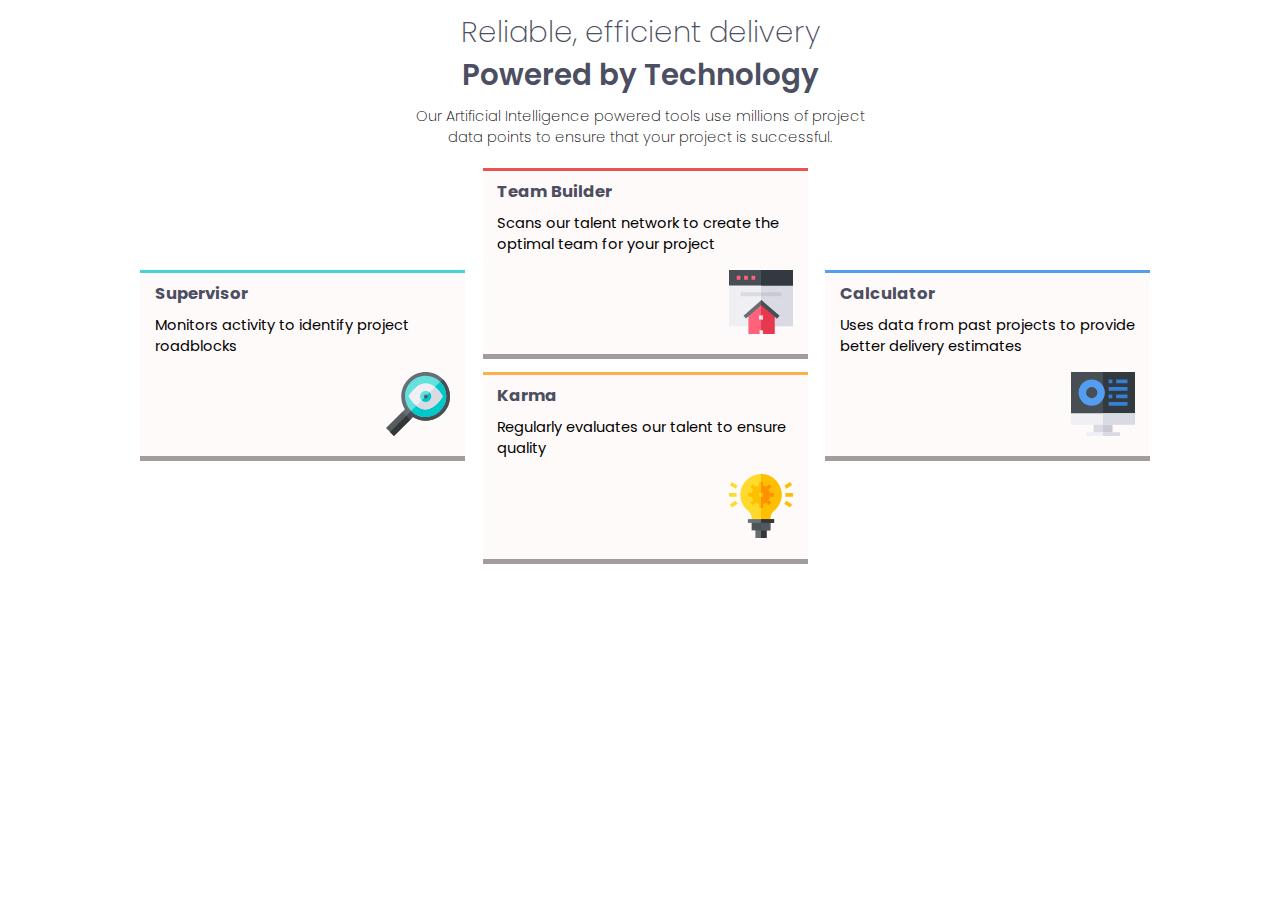
<file: index.html>
<!DOCTYPE html>
<html lang="en">
  <head>
    <meta charset="UTF-8" />
    <meta name="viewport" content="width=device-width, initial-scale=1.0" />
    <!-- displays site properly based on user's device -->
    <link
      rel="icon"
      type="image/png"
      sizes="32x32"
      href="./images/favicon-32x32.png"
    />
    <link rel="preconnect" href="https://fonts.googleapis.com" />
    <link rel="preconnect" href="https://fonts.gstatic.com" crossorigin />
    <link
      href="https://fonts.googleapis.com/css2?family=Poppins:wght@200;400;600&display=swap"
      rel="stylesheet"
    />
    <link rel="stylesheet" href="styles.css" />
    <title>Frontend Mentor | Four card feature section</title>
  </head>

  <body>
    <header>
      <h1 class="h1--light">Reliable, efficient delivery</h1>
      <h1>Powered by Technology</h1>
      <span class="h1--light"
        >Our Artificial Intelligence powered tools use millions of project data
        points to ensure that your project is successful.</span
      >
    </header>

    <div class="wrapper wrapper__grid">
      <div class="col">
        <div class="card card__border--cyan">
          <h2>Supervisor</h2>
          <p>Monitors activity to identify project roadblocks</p>
          <img src="images/icon-supervisor.svg" alt="" />
        </div>
      </div>
      <div class="col">
        <div class="card card__border--red">
          <h2>Team Builder</h2>
          <p>
            Scans our talent network to create the optimal team for your project
          </p>
          <img src="images/icon-team-builder.svg" alt="" />
        </div>
        <div class="card card--margin-gap card__border--orange">
          <h2>Karma</h2>
          <p>Regularly evaluates our talent to ensure quality</p>
          <img src="images/icon-karma.svg" alt="" />
        </div>
      </div>
      <div class="col">
        <div class="card card__border--blue">
          <h2>Calculator</h2>
          <p>
            Uses data from past projects to provide better delivery estimates
          </p>
          <img src="images/icon-calculator.svg" alt="" />
        </div>
      </div>
    </div>
  </body>
</html>
</file>
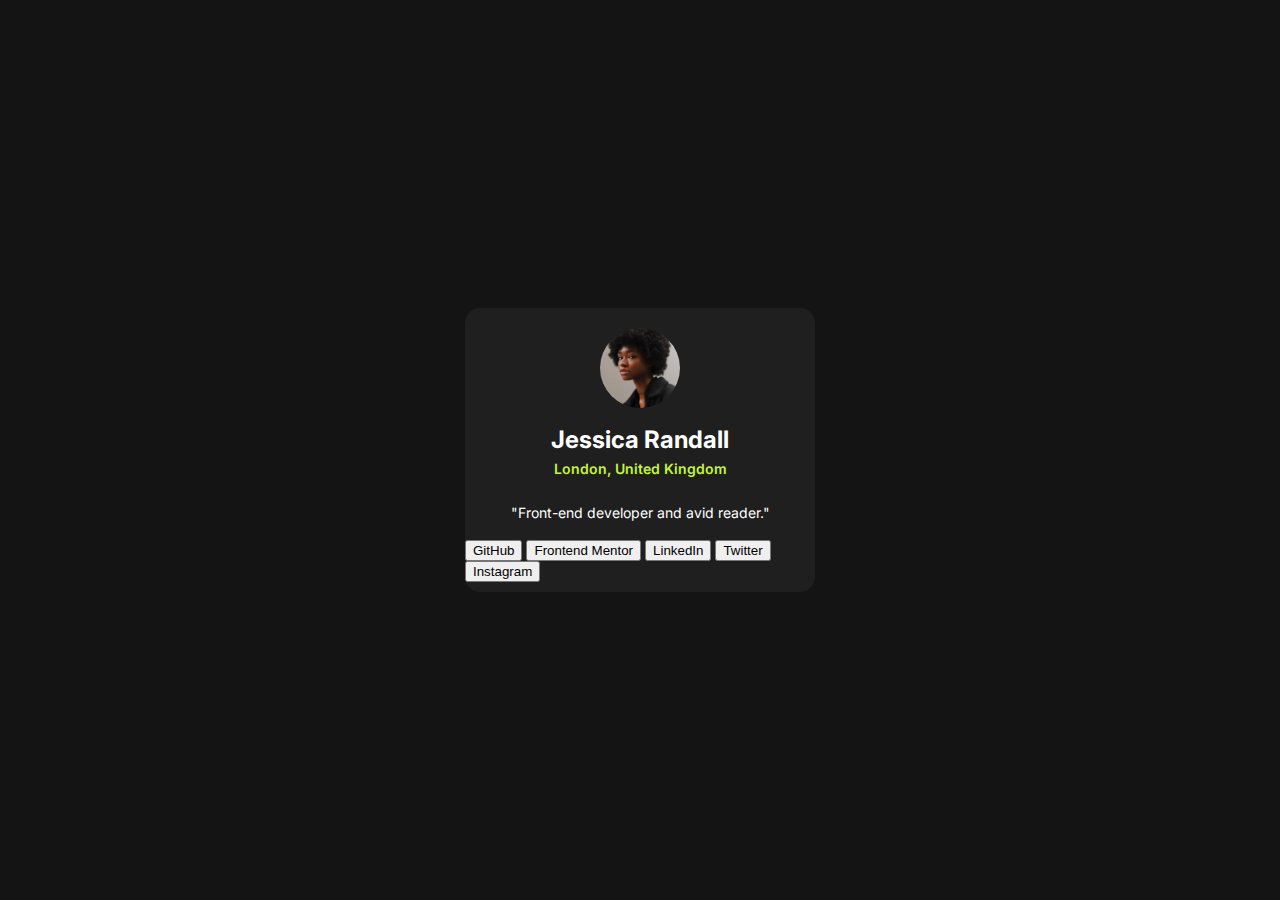
<file: 02_social-links-profile-main/index.html>
<!DOCTYPE html>
<html lang="en">
  <head>
    <meta charset="UTF-8" />
    <meta name="viewport" content="width=device-width, initial-scale=1.0" />
    <!-- displays site properly based on user's device -->

    <link
      rel="icon"
      type="image/png"
      sizes="32x32"
      href="./assets/images/favicon-32x32.png"
    />

    <title>Frontend Mentor | Social links profile</title>
    <link rel="stylesheet" href="reset.css" />
    <link rel="stylesheet" href="styles.css" />
    <link rel="preconnect" href="https://fonts.googleapis.com" />
    <link rel="preconnect" href="https://fonts.gstatic.com" crossorigin />
    <link
      href="https://fonts.googleapis.com/css2?family=Inter:wght@100..900&display=swap"
      rel="stylesheet"
    />
  </head>
  <body>
    <div class="wrapper">
      <div class="profile">
        <img
          src="assets/images/avatar-jessica.jpeg"
          alt="profile picture"
          class="avatar"
        />
        <h1>Jessica Randall</h1>
        <h2>London, United Kingdom</h2>
        <q>"Front-end developer and avid reader."</q>
      </div>
      <div class="button-wrapper">
        <button>GitHub</button>
        <button>Frontend Mentor</button>
        <button>LinkedIn</button>
        <button>Twitter</button>
        <button>Instagram</button>
      </div>
    </div>
  </body>
</html>
</file>
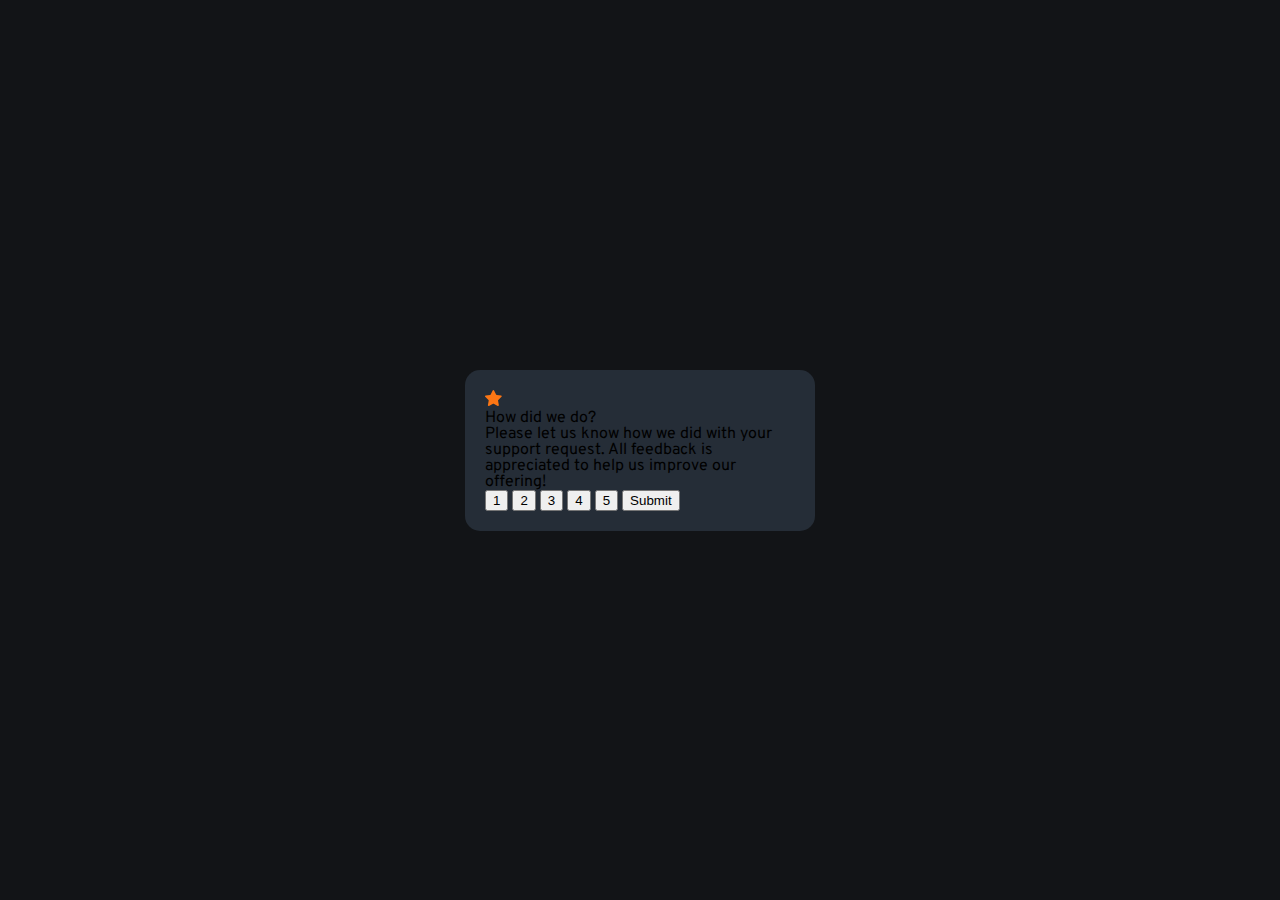
<file: 03_interactive-rating-component-main/index.html>
<!DOCTYPE html>
<html lang="en">
  <head>
    <meta charset="UTF-8" />
    <meta name="viewport" content="width=device-width, initial-scale=1.0" />
    <!-- displays site properly based on user's device -->

    <link
      rel="icon"
      type="image/png"
      sizes="32x32"
      href="./images/favicon-32x32.png"
    />

    <title>Frontend Mentor | Interactive rating component</title>
    <link rel="stylesheet" href="reset.css" />
    <link rel="stylesheet" href="style.css" />
    <link rel="preconnect" href="https://fonts.googleapis.com" />
    <link rel="preconnect" href="https://fonts.gstatic.com" crossorigin />
    <link
      href="https://fonts.googleapis.com/css2?family=Overpass:ital,wght@0,100..900;1,100..900&display=swap"
      rel="stylesheet"
    />
    <script src="script.js" defer></script>
  </head>

  <body>
    <div class="container" id="beforeRating">
      <svg width="17" height="16" xmlns="http://www.w3.org/2000/svg">
        <path
          d="m9.067.43 1.99 4.031c.112.228.33.386.58.422l4.45.647a.772.772 0 0 1 .427 1.316l-3.22 3.138a.773.773 0 0 0-.222.683l.76 4.431a.772.772 0 0 1-1.12.813l-3.98-2.092a.773.773 0 0 0-.718 0l-3.98 2.092a.772.772 0 0 1-1.119-.813l.76-4.431a.77.77 0 0 0-.222-.683L.233 6.846A.772.772 0 0 1 .661 5.53l4.449-.647a.772.772 0 0 0 .58-.422L7.68.43a.774.774 0 0 1 1.387 0Z"
          fill="#FC7614"
        />
      </svg>
      <h1>How did we do?</h1>
      <p>
        Please let us know how we did with your support request. All feedback is
        appreciated to help us improve our offering!
      </p>
      <button>1</button>
      <button>2</button>
      <button>3</button>
      <button>4</button>
      <button>5</button>
      <button id="submitBtn">Submit</button>
    </div>
    <!--  
    <div class="container" id="afterRating">
      <svg width="162" height="108" xmlns="http://www.w3.org/2000/svg">
        <g fill="none">
          <path
            d="M30 93.744h-.044a23.456 23.456 0 0 1-1.61-.189.543.543 0 0 1 .155-1.076c.52.076 1.04.135 1.563.178a.538.538 0 0 1-.043 1.076l-.022.01Zm5.37-.205a.538.538 0 0 1-.08-1.076 19.51 19.51 0 0 0 1.54-.306.536.536 0 0 1 .645.403.538.538 0 0 1-.397.646c-.537.129-1.074.236-1.611.323l-.097.01Zm-12.137-1.312a.536.536 0 0 1-.183-.033 24.346 24.346 0 0 1-1.525-.608.539.539 0 0 1 .424-.99c.483.21.983.404 1.472.587a.538.538 0 0 1-.188 1.044Zm18.759-.829a.538.538 0 0 1-.242-1.022c.467-.226.934-.479 1.39-.742a.536.536 0 1 1 .538.93c-.478.275-.967.538-1.45.78a.536.536 0 0 1-.258.054h.022Zm-24.994-2.292a.536.536 0 0 1-.29-.08c-.457-.29-.913-.597-1.36-.91a.536.536 0 1 1 .612-.882c.436.307.876.597 1.322.883a.538.538 0 0 1-.284.99Zm30.772-1.544a.537.537 0 0 1-.408-.193.539.539 0 0 1 .06-.759l.117-.124c.355-.306.715-.624 1.074-.957a.537.537 0 1 1 .73.79c-.375.345-.74.673-1.106.985l-.123.102a.537.537 0 0 1-.344.156Zm-36.326-2.69a.537.537 0 0 1-.36-.14c-.402-.37-.8-.747-1.18-1.124a.539.539 0 0 1 .751-.769c.376.371.763.737 1.155 1.076a.538.538 0 0 1 .032.764.537.537 0 0 1-.398.194Zm41.305-2.21a.537.537 0 0 1-.398-.899c.355-.393.715-.79 1.074-1.2a.537.537 0 1 1 .806.71c-.365.415-.725.818-1.074 1.21a.537.537 0 0 1-.408.152v.026ZM6.724 79.723a.537.537 0 0 1-.424-.204 41.79 41.79 0 0 1-.989-1.308.539.539 0 0 1 .124-.753.536.536 0 0 1 .746.124c.312.425.629.85.962 1.27a.539.539 0 0 1-.42.871Zm50.579-2.383a.539.539 0 0 1-.419-.877c.338-.414.677-.828 1.015-1.253a.537.537 0 1 1 .838.672l-1.02 1.259a.537.537 0 0 1-.414.199ZM2.9 73.887a.537.537 0 0 1-.473-.312c-.257-.5-.499-1-.714-1.485a.539.539 0 0 1 .685-.72c.133.052.24.154.298.285.21.462.44.946.687 1.425a.539.539 0 0 1-.483.786v.021Zm58.753-2.028a.537.537 0 0 1-.424-.866l.988-1.275a.537.537 0 1 1 .848.656l-.988 1.275a.537.537 0 0 1-.424.188v.022ZM.682 67.286a.537.537 0 0 1-.537-.462A17.06 17.06 0 0 1 0 65.16a.538.538 0 1 1 1.074 0c.018.519.063 1.036.134 1.55a.539.539 0 0 1-.462.607l-.064-.032Zm65.24-.973a.537.537 0 0 1-.43-.867l.984-1.28a.536.536 0 0 1 .853.65l-.993 1.265a.537.537 0 0 1-.414.21v.022Zm88.49-2.96a.724.724 0 0 1-.15 0 .537.537 0 0 1-.366-.666c.134-.474.28-.99.424-1.544a.538.538 0 0 1 .655-.388.537.537 0 0 1 .382.662c-.145.538-.29 1.076-.43 1.565a.537.537 0 0 1-.515.372Zm-84.247-2.592a.536.536 0 0 1-.424-.867l.983-1.28a.54.54 0 1 1 .854.662l-.989 1.275a.537.537 0 0 1-.413.183l-.01.027Zm-68.924-.382a.536.536 0 0 1-.156 0 .538.538 0 0 1-.355-.673 21.47 21.47 0 0 1 .537-1.565.537.537 0 1 1 .994.403c-.193.49-.37.985-.537 1.474a.537.537 0 0 1-.473.334l-.01.027Zm154.782-3.863a.311.311 0 0 1-.102 0 .538.538 0 0 1-.43-.624c.097-.538.188-1.044.28-1.582a.545.545 0 1 1 1.073.178c-.09.538-.182 1.076-.279 1.614a.537.537 0 0 1-.542.414ZM74.46 55.209a.537.537 0 0 1-.424-.872l1.004-1.27a.537.537 0 1 1 .838.673l-.999 1.264a.537.537 0 0 1-.408.205h-.01ZM4.436 54.165a.539.539 0 0 1-.43-.855c.323-.436.666-.872 1.02-1.297a.537.537 0 1 1 .822.694 22.92 22.92 0 0 0-.977 1.237.537.537 0 0 1-.435.221Zm74.408-4.417a.539.539 0 0 1-.414-.877l1.026-1.248a.537.537 0 1 1 .843.667l-1.02 1.243a.537.537 0 0 1-.435.215Zm78.124-.161h-.043a.538.538 0 0 1-.494-.576c.043-.538.075-1.076.107-1.614a.538.538 0 0 1 .564-.538c.295.018.52.27.505.565a54.253 54.253 0 0 1-.107 1.614.538.538 0 0 1-.532.549ZM9.28 49.13a.537.537 0 0 1-.338-.958c.8-.646 1.316-.99 1.337-1.006a.536.536 0 0 1 .59.898s-.499.334-1.25.942a.536.536 0 0 1-.35.124h.011Zm74.075-4.74a.537.537 0 0 1-.403-.888c.35-.408.704-.817 1.074-1.22a.537.537 0 1 1 .806.71c-.355.403-.71.806-1.074 1.215a.537.537 0 0 1-.414.183h.01Zm73.742-1.797a.537.537 0 0 1-.537-.505 54.325 54.325 0 0 0-.118-1.614.54.54 0 1 1 1.074-.097c.048.538.091 1.076.118 1.614 0 .285-.221.52-.505.538l-.032.064Zm-69.064-3.416a.537.537 0 0 1-.392-.904c.365-.398.735-.79 1.106-1.178a.536.536 0 0 1 .779.737l-1.074 1.173a.537.537 0 0 1-.44.172h.02Zm68.092-3.502a.537.537 0 0 1-.537-.409 22.668 22.668 0 0 0-.408-1.533.539.539 0 0 1 1.03-.307c.151.538.296 1.05.425 1.587a.539.539 0 0 1-.398.651l-.112.01Zm-63.221-1.512a.537.537 0 0 1-.376-.92l1.165-1.13a.537.537 0 1 1 .763.76c-.387.365-.768.741-1.155 1.118a.537.537 0 0 1-.419.172h.022Zm5.14-4.745a.537.537 0 0 1-.355-.941l1.235-1.076a.539.539 0 1 1 .693.828c-.408.34-.817.689-1.225 1.039a.537.537 0 0 1-.37.15h.021Zm55.197-.575c-.247-.468-.505-.931-.779-1.378a.537.537 0 1 1 .918-.554c.285.463.537.947.811 1.431a.539.539 0 0 1-.478.791.537.537 0 0 1-.472-.29ZM103.5 25.055a.539.539 0 0 1-.322-.974c.44-.322.88-.634 1.32-.946a.537.537 0 0 1 .845.394.54.54 0 0 1-.227.488l-1.3.93a.536.536 0 0 1-.338.108h.022Zm46.132-1.56a.537.537 0 0 1-.381-.161c-.359-.359-.74-.717-1.144-1.076a.536.536 0 1 1 .709-.807c.408.36.81.742 1.197 1.135a.539.539 0 0 1 0 .759.537.537 0 0 1-.403.15h.022Zm-40.279-2.28a.537.537 0 0 1-.274-1.001c.473-.275.946-.538 1.418-.797a.54.54 0 0 1 .81.474.542.542 0 0 1-.273.468c-.467.253-.929.538-1.39.785a.536.536 0 0 1-.344.07h.053Zm34.737-1.894a.504.504 0 0 1-.258-.07c-.451-.248-.924-.49-1.407-.716a.539.539 0 0 1 .462-.974c.499.237.988.49 1.46.748a.538.538 0 0 1-.257 1.012Zm-28.49-1.195a.537.537 0 0 1-.2-1.038c.505-.204 1.01-.398 1.52-.581a.537.537 0 0 1 .366 1.011c-.495.178-.989.366-1.483.57a.536.536 0 0 1-.247.038h.043Zm22.045-1.452a.777.777 0 0 1-.156 0c-.505-.15-1.02-.29-1.53-.41a.553.553 0 0 1 .252-1.075c.537.129 1.074.269 1.611.425a.542.542 0 0 1-.15 1.076l-.027-.016Zm-15.456-.597a.537.537 0 0 1-.118-1.066c.537-.107 1.074-.21 1.61-.29a.543.543 0 0 1 .59.735.544.544 0 0 1-.423.34c-.537.082-1.036.178-1.557.286a.365.365 0 0 1-.102-.005Zm8.555-.603h-.038a32.41 32.41 0 0 0-1.579-.06.538.538 0 0 1 0-1.075c.537 0 1.074.027 1.638.06a.538.538 0 0 1-.032 1.075h.01Z"
            fill="#E6E6E6"
          />
          <path
            fill="#39475F"
            d="M119.847 100.221H58.146L70.332.793h55.025l5.747 7.601z"
          />
          <path fill="#61728D" d="M113.172 100.221H51.465L63.651.793h61.706z" />
          <path
            fill="#181F27"
            d="M110.132 81.354H58.576l8.791-71.695h51.557z"
          />
          <path
            fill="#1E252E"
            d="m92.743 50.055 14.897.177-.29 2.308-14.607-.252z"
          />
          <path
            fill="#39475F"
            d="m51.465 100.221 7.422 6.864 60.037.915.923-7.779z"
          />
          <path
            d="M99.096 29.058s2.572.183 3.888 5.03c1.316 4.847.865 18.377.865 18.377l-11.096-.177s-5.537-20.137 6.343-23.23Z"
            fill="#2D394B"
          />
          <path
            fill="#FC7614"
            d="M5.42 32.843 45.778 0l21.18 26.119L26.603 58.96z"
          />
          <path
            fill="#FFF"
            d="M27.49 21.931 45.56 7.226l3.497 4.313-18.07 14.706z"
          />
          <path
            d="m25.272 45.175 5.338-4.345a2.772 2.772 0 0 1 3.902.404 2.781 2.781 0 0 1-.404 3.91l-5.338 4.344a2.772 2.772 0 0 1-3.903-.404 2.781 2.781 0 0 1 .405-3.91ZM37.33 35.365l16.89-13.743a2.772 2.772 0 0 1 3.902.404 2.781 2.781 0 0 1-.405 3.909L40.83 39.679a2.772 2.772 0 0 1-3.903-.404 2.781 2.781 0 0 1 .405-3.91Z"
            fill="#FFF"
            opacity=".46"
          />
          <ellipse
            fill="#FFF"
            opacity=".3"
            cx="17.937"
            cy="33.636"
            rx="3.673"
            ry="3.68"
          />
          <ellipse
            fill="#FFF"
            opacity=".3"
            cx="21.664"
            cy="30.284"
            rx="3.673"
            ry="3.68"
          />
          <path
            d="M99.096 29.058s-5.838 2.103-3.803 18.581c1.493 12.073-3.55 28.056-11.004 28.25-7.454.193-21.202-.463-21.202-.463s7.159-18.56 5.676-34.145a14.786 14.786 0 0 1 .763-6.456c.87-2.373 2.487-4.842 5.494-5.245 6.004-.818 24.076-.522 24.076-.522Z"
            fill="#BAD6FA"
          />
          <path
            d="m58.957 76.63 26.342-.537s-4.017-3.992-4.27-14.154l-36.234.538a31.494 31.494 0 0 0 2.841 7.531 12.547 12.547 0 0 0 11.32 6.623Z"
            fill="#546F8D"
          />
          <path
            fill="#2D394B"
            d="m78.21 14.834-.918 6.041h26.621l.806-6.041z"
          />
          <path
            d="M85.54 86.19c-2.872-2.517-7.416-2.022-9.446 1.222a4.955 4.955 0 0 0-.8 2.647c0 3.98 2.744 6.59 8.227 5.492 4.184-.839 5.779-6.073 2.02-9.36Z"
            fill="#FFF"
            opacity=".48"
          />
          <ellipse
            fill="#FC7614"
            cx="147.188"
            cy="81.542"
            rx="14.812"
            ry="14.837"
          />
          <path
            d="M73.731 35.75a.537.537 0 0 1-.038-1.076c.113 0 11.343-.828 17.363-.29a.54.54 0 0 1-.096 1.076c-5.908-.538-17.079.274-17.186.285l-.043.005Zm-.891 7.279a.538.538 0 0 1-.038-1.076c.113 0 11.342-.828 17.363-.29a.54.54 0 0 1-.097 1.076c-5.907-.538-17.073.28-17.185.285l-.043.005Zm-.102 7.564a.538.538 0 0 1-.043-1.076c.112 0 11.347-.829 17.362-.29a.54.54 0 0 1-.096 1.075c-5.908-.538-17.073.28-17.186.286l-.037.005Zm-.715 7.564a.537.537 0 0 1-.037-1.076c.112 0 11.342-.829 17.362-.285a.54.54 0 0 1-.096 1.076c-5.908-.538-17.073.28-17.186.285h-.043Z"
            fill="#FFF"
          />
        </g>
      </svg>
      <p>You selected out of 5</p>
      <h2>Thank you!</h2>
      <p>
        We appreciate you taking the time to give a rating. If you ever need
        more support, don't hesitate to get in touch!
      </p>
    </div>
-->
  </body>
</html>
</file>
<file: styles.css>
/* font-family: 'Poppins', sans-serif; */

/* - Red: hsl(0, 78%, 62%)
- Cyan: hsl(180, 62%, 55%)
- Orange: hsl(34, 97%, 64%)
- Blue: hsl(212, 86%, 64%) */

/* - Very Dark Blue: hsl(234, 12%, 34%)
- Grayish Blue: hsl(229, 6%, 66%)
- Very Light Gray: hsl(0, 0%, 98%)
 */

html {
  font-size: 14.625px;
  font-family: var(--ff-poppins);
}

:root {
  --ff-poppins: "Poppins", sans-serif;
  --fw-light: 200;
  --fw-normal: 400;
  --fw-bold: 600;

  --fs-200: 1rem;
  --fs-400: 1.13rem;
  --fs-600: 2rem;

  --clr-red: hsl(0, 78%, 62%);
  --clr-cyan: hsl(180, 62%, 55%);
  --clr-orange: hsl(34, 97%, 64%);
  --clr-blue: hsl(212, 86%, 64%);

  --clr-dark: hsl(234, 12%, 34%);
  --clr-neutral: hsl(229, 6%, 66%);
  --clr-light: hsl(0, 0%, 98%);
}

*,
*::before,
*::after {
  box-sizing: border-box;
}

body {
  margin: 0;
}

h1,
h2 {
  color: var(--clr-dark);
  line-height: 0.8;
}

header {
  margin: auto;
  text-align: center;
  max-width: 450px;
}

h1 {
  font-size: var(--fs-600);
  font-weight: var(--fw-bold);
}

.h1--light {
  font-weight: var(--fw-light);
}

.wrapper {
  margin: 20px auto 0px;
  max-width: 1000px;
}

@media screen and (max-width: 1000px) {
  .wrapper__grid {
    --gap: 1.2rem;
    gap: var(--gap);
  }

  .card {
    margin: auto;
    margin-top: 20px;
  }
}

@media screen and (min-width: 1000px) {
  .wrapper__grid {
    --gap: 1.2rem;
    display: grid;
    grid-template-columns: repeat(3, 325px);
    place-items: center;
    gap: var(--gap);
  }
}

.card {
  background: #fffafa;
  padding: 1rem;
  text-align: right;
  box-shadow: rgb(163, 156, 156) 0px 5px;
  border-top: 3px solid;
  width: 325px;
}

.card--margin-gap {
  margin-top: var(--gap);
}

.card h2 {
  margin: 0;
  font-size: var(--fs-400);
}

.card p {
  font-size: var(--fs-200);
}

.card p,
.card h2 {
  text-align: left;
}

.card__border--red {
  border-top-color: var(--clr-red);
}

.card__border--cyan {
  border-top-color: var(--clr-cyan);
}

.card__border--orange {
  border-top-color: var(--clr-orange);
}

.card__border--blue {
  border-top-color: var(--clr-blue);
}
</file>
<file: 02_social-links-profile-main/styles.css>
*,
*::before,
*::after {
  box-sizing: border-box;
}

body {
  font-family: "Inter", system-ui, -apple-system, BlinkMacSystemFont, "Segoe UI",
    Roboto, Oxygen, Ubuntu, Cantarell, "Open Sans", "Helvetica Neue", sans-serif;
  background-color: #141414;
  color: var(--clr-white);
  height: 100vh;
  display: flex;
  align-items: center;
  justify-content: center;
}

:root {
  --clr-green: hsl(75, 94%, 57%);
  --clr-grey: hsl(0, 0%, 20%);
  --clr-white: hsl(0, 0%, 100%);
  --clr-darkgrey: hsl(0, 0%, 12%);
  --clr-black: hsl(0, 0%, 8%);

  --fnt-light: 400;
  --fnt-normal: 600;
  --fnt-bold: 700;

  --fnt-size-14px: 0.875rem;
}

.wrapper {
  width: clamp(11.25rem, 96vh, 21.875rem);
  background-color: var(--clr-darkgrey);
  padding-bottom: 10px;
  border-radius: 15px;
}

.profile {
  display: flex;
  flex-direction: column;
  align-items: center;
}

.avatar {
  vertical-align: middle;
  width: 80px;
  height: 80px;
  border-radius: 50%;
  margin: 1.25rem;
}

h1 {
  font-weight: var(--fnt-bold);
  font-size: 1.5rem;
}

h2 {
  color: var(--clr-green);
  font-weight: var(--fnt-normal);
  margin: 0.625rem;
  font-size: var(--fnt-size-14px);
}

q {
  font-size: var(--fnt-size-14px);
  margin: 1.25rem;
}

nav {
  height: 70%;
  margin: 0;
}

ul {
  height: 70%;
}

ul {
  display: flex;
  flex-direction: column;
  align-items: center;
  justify-content: space-evenly;
}

li > a {
  text-decoration: none;
  color: inherit;
}

li:hover {
  background-color: var(--clr-green);
  color: var(--clr-darkgrey);
}

li {
  width: clamp(15.625rem, 80%, 21.875rem);
  background-color: var(--clr-grey);
  text-align: center;
  margin: 0.5rem;
  padding: 15px 0;
  border-radius: 10px;
  font-weight: var(--fnt-normal);
  font-size: var(--fnt-size-14px);
}
</file>
<file: 03_interactive-rating-component-main/style.css>
*,
*::before,
*::after {
  box-sizing: border-box;
}

:root {
  --clr-orange: hsl(25, 97%, 53%);
  --clr-white: hsl(0, 0%, 100%);
  --clr-lightgrey: sl(217, 12%, 63%);
  --clr-grey: hsl(216, 12%, 54%);
  --clr-blue: hsl(213, 19%, 18%);
  --clr-darkblue: hsl(216, 12%, 8%);

  --fnt-normal: 400;
  --fnt-bold: 700;
}

body {
  font-family: "Overpass", system-ui, -apple-system, BlinkMacSystemFont,
    "Segoe UI", Roboto, Oxygen, Ubuntu, Cantarell, "Open Sans", "Helvetica Neue",
    sans-serif;
  height: 100vh;
  display: flex;
  align-items: center;
  justify-content: center;
  background-color: var(--clr-darkblue);
  font-size: 16px;
}

.container {
  width: clamp(11.25rem, 96vh, 21.875rem);
  background-color: var(--clr-blue);
  padding-bottom: 10px;
  border-radius: 15px;
  padding: 1.25rem;
}
</file>
